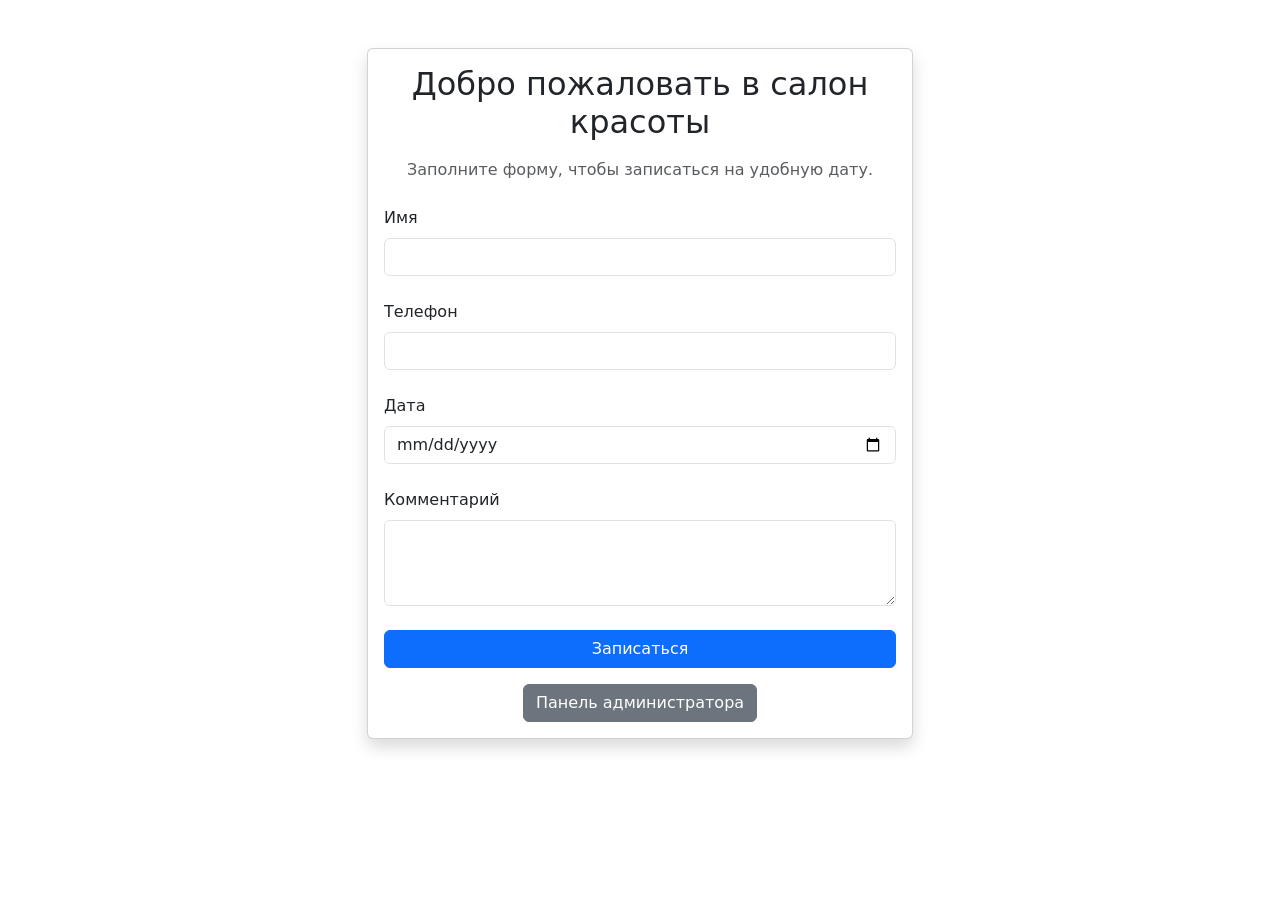
<file: templates/index.html>
<!DOCTYPE html>
<html lang="ru">
<head>
    <meta charset="UTF-8">
    <title>Добро пожаловать </title>
    <link href="https://cdn.jsdelivr.net/npm/bootstrap@5.3.7/dist/css/bootstrap.min.css" rel="stylesheet">
</head>
<body>

<div class="container mt-5">

    <div class="row justify-content-center">

        <div class="col-md-6">

            <div class="card shadow">

                <div class="card-body">

                    <h2 class="text-center mb-3">
    Добро пожаловать в салон красоты
</h2>

<p class="text-center text-muted mb-4">
    Заполните форму, чтобы записаться на удобную дату.
</p>

                    <form method="POST">

                        <label class="form-label">Имя</label>
                        <input
                            type="text"
                            name="name"
                            class="form-control"
                            required>

                        <br>

                        <label class="form-label">Телефон</label>
                        <input
                            type="text"
                            name="phone"
                            class="form-control"
                            required>

                        <br>

                        <label class="form-label">Дата</label>
                        <input
                            type="date"
                            name="date"
                            class="form-control"
                            required>

                        <br>
                        <label class="form-label">Комментарий</label>

<textarea
    name="comment"
    class="form-control"
    rows="3"></textarea>

<br>

                        <button
                            class="btn btn-primary w-100"
                            type="submit">

                            Записаться

                        </button>

                    </form>
                    <div class="text-center mt-3">
    <a href="/admin" class="btn btn-secondary">
        Панель администратора
    </a>
</div>

                </div>

            </div>

        </div>

    </div>

</div>

</body>
</html>
</file>
